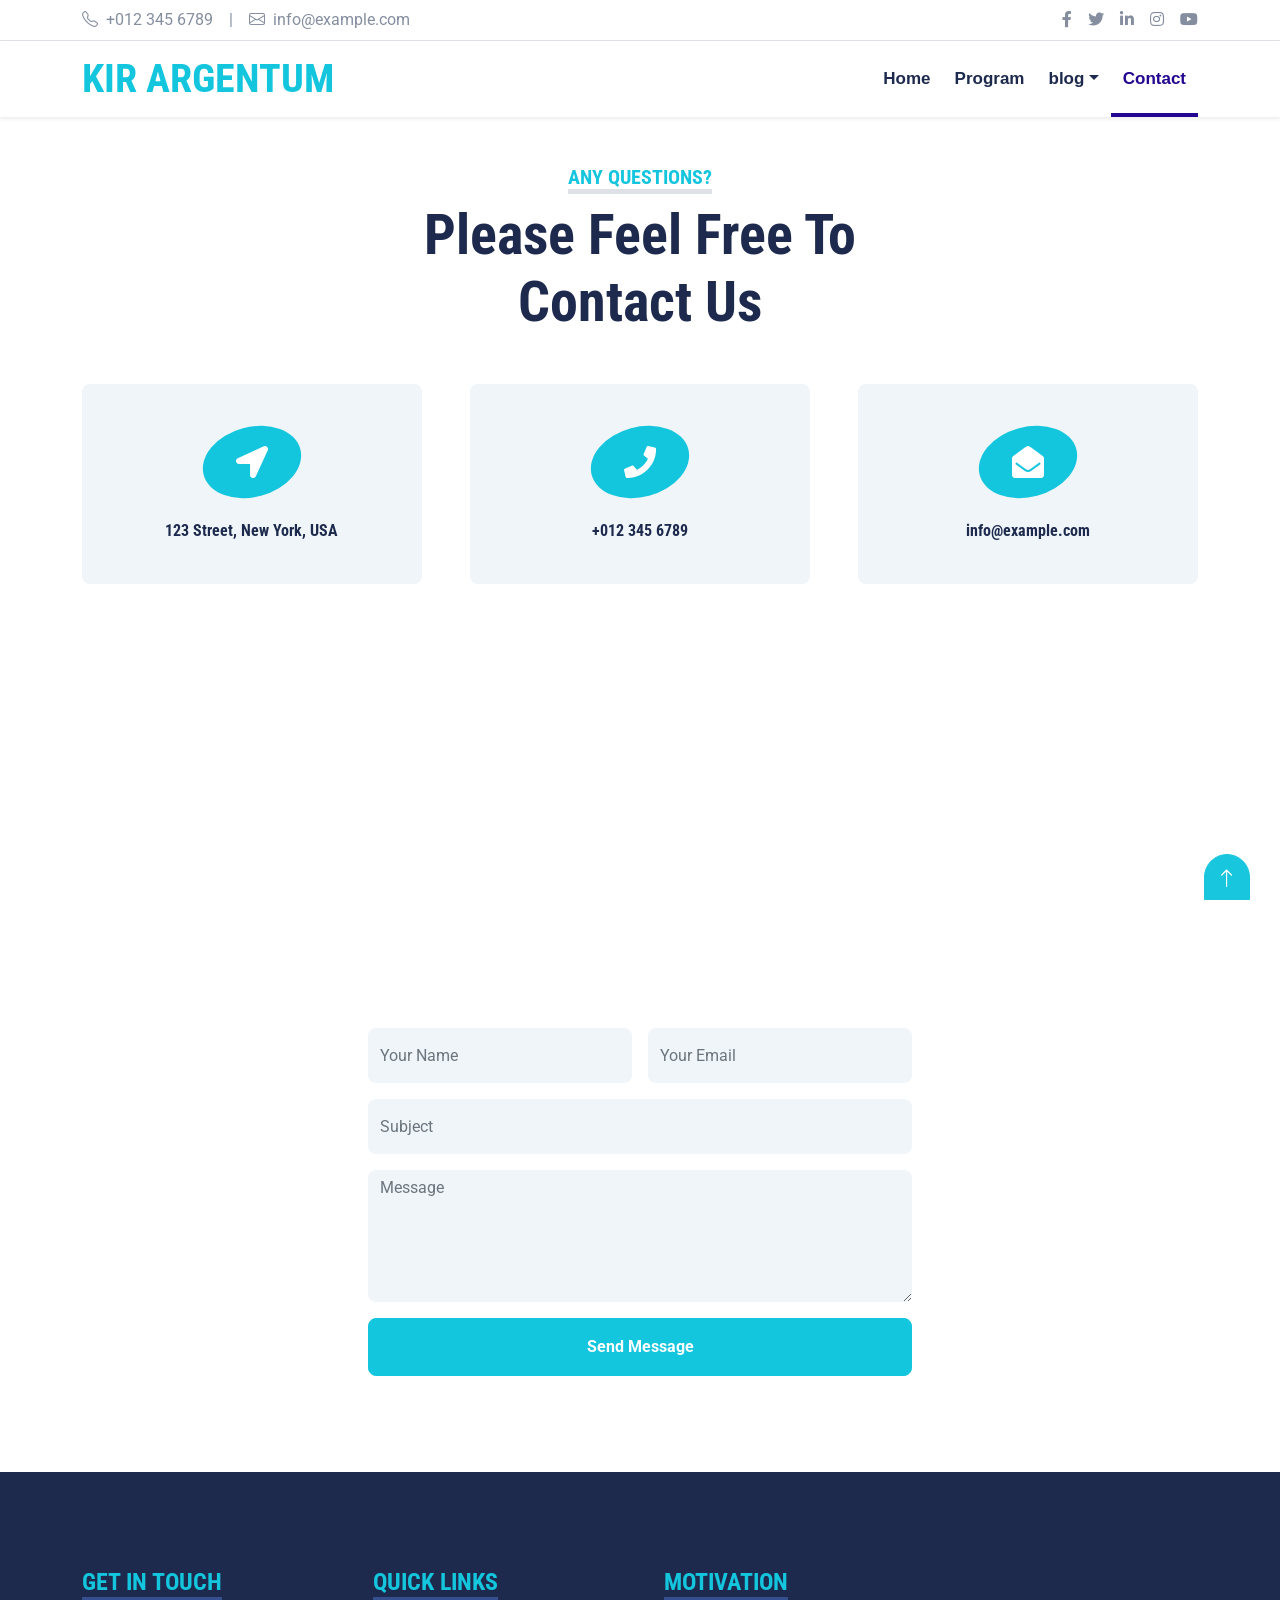
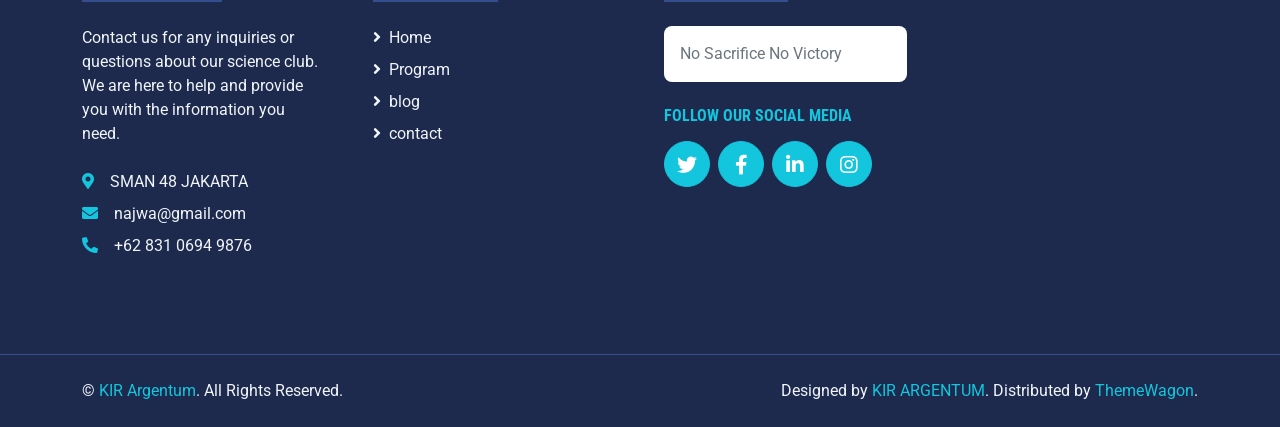
<file: contact.html>
<!DOCTYPE html>
<html lang="en">

<head>
    <meta charset="utf-8">
    <title>KIR Argentum - Science Club of SMAN 48 Jakarta</title>
    <meta content="width=device-width, initial-scale=1.0" name="viewport">
    <meta content="Free HTML Templates" name="keywords">
    <meta content="Free HTML Templates" name="description">

    <!-- Favicon -->
    <link href="img/favicon.ico" rel="icon">

    <!-- Google Web Fonts -->
    <link rel="preconnect" href="https://fonts.gstatic.com">
    <link
        href="https://fonts.googleapis.com/css2?family=Roboto+Condensed:wght@400;700&family=Roboto:wght@400;700&display=swap"
        rel="stylesheet">

    <!-- Icon Font Stylesheet -->
    <link href="https://cdnjs.cloudflare.com/ajax/libs/font-awesome/5.15.0/css/all.min.css" rel="stylesheet">
    <link href="https://cdn.jsdelivr.net/npm/bootstrap-icons@1.4.1/font/bootstrap-icons.css" rel="stylesheet">

    <!-- Libraries Stylesheet -->
    <link href="lib/owlcarousel/assets/owl.carousel.min.css" rel="stylesheet">
    <link href="lib/tempusdominus/css/tempusdominus-bootstrap-4.min.css" rel="stylesheet" />

    <!-- Customized Bootstrap Stylesheet -->
    <link href="css/bootstrap.min.css" rel="stylesheet">

    <!-- Template Stylesheet -->
    <link href="css/style.css" rel="stylesheet">
</head>

<body>
    <!-- Topbar Start -->
    <div class="container-fluid py-2 border-bottom d-none d-lg-block">
        <div class="container">
            <div class="row">
                <div class="col-md-6 text-center text-lg-start mb-2 mb-lg-0">
                    <div class="d-inline-flex align-items-center">
                        <a class="text-decoration-none text-body pe-3" href="#!"><i
                                class="bi bi-telephone me-2"></i>+012
                            345 6789</a>
                        <span class="text-body">|</span>
                        <a class="text-decoration-none text-body px-3" href="#!"><i
                                class="bi bi-envelope me-2"></i>info@example.com</a>
                    </div>
                </div>
                <div class="col-md-6 text-center text-lg-end">
                    <div class="d-inline-flex align-items-center">
                        <a class="text-body px-2" href="#!">
                            <i class="fab fa-facebook-f"></i>
                        </a>
                        <a class="text-body px-2" href="#!">
                            <i class="fab fa-twitter"></i>
                        </a>
                        <a class="text-body px-2" href="#!">
                            <i class="fab fa-linkedin-in"></i>
                        </a>
                        <a class="text-body px-2" href="#!">
                            <i class="fab fa-instagram"></i>
                        </a>
                        <a class="text-body ps-2" href="#!">
                            <i class="fab fa-youtube"></i>
                        </a>
                    </div>
                </div>
            </div>
        </div>
    </div>
    <!-- Topbar End -->


    <!-- Navbar Start -->
    <div class="container-fluid sticky-top bg-white shadow-sm">
        <div class="container">
            <nav class="navbar navbar-expand-lg bg-white navbar-light py-3 py-lg-0">
                <a href="index.html" class="navbar-brand">
                    <h1 class="m-0 text-uppercase text-primary"><i class="img/logokir.jpg"></i>KIR Argentum</h1>
                </a>
                <button class="navbar-toggler" type="button" data-bs-toggle="collapse" data-bs-target="#navbarCollapse">
                    <span class="navbar-toggler-icon"></span>
                </button>
                <div class="collapse navbar-collapse" id="navbarCollapse">
                    <div class="navbar-nav ms-auto py-0">
                        <a href="index.html" class="nav-item nav-link ">Home</a>
                        
                        <a href="service.html" class="nav-item nav-link">Program</a>
                        
                        <div class="nav-item dropdown">
                            <a href="#" class="nav-link dropdown-toggle" data-bs-toggle="dropdown">blog</a>
                            <div class="dropdown-menu m-0">
                                <a href="blog.html" class="dropdown-item">Blog Grid</a>
                                <a href="detail.html" class="dropdown-item">Essay kami</a>
                               
                            </div>
                        </div>
                        <a href="contact.html" class="nav-item nav-link active">Contact</a>
                    </div>
                </div>
            </nav>
        </div>
    </div>
    <!-- Navbar End -->


    <!-- Contact Start -->
    <div class="container-fluid pt-5">
        <div class="container">
            <div class="text-center mx-auto mb-5" style="max-width: 500px;">
                <h5 class="d-inline-block text-primary text-uppercase border-bottom border-5">Any Questions?</h5>
                <h1 class="display-4">Please Feel Free To Contact Us</h1>
            </div>
            <div class="row g-5 mb-5">
                <div class="col-lg-4">
                    <div class="bg-light rounded d-flex flex-column align-items-center justify-content-center text-center"
                        style="height: 200px;">
                        <div class="d-flex align-items-center justify-content-center bg-primary rounded-circle mb-4"
                            style="width: 100px; height: 70px; transform: rotate(-15deg);">
                            <i class="fa fa-2x fa-location-arrow text-white" style="transform: rotate(15deg);"></i>
                        </div>
                        <h6 class="mb-0">123 Street, New York, USA</h6>
                    </div>
                </div>
                <div class="col-lg-4">
                    <div class="bg-light rounded d-flex flex-column align-items-center justify-content-center text-center"
                        style="height: 200px;">
                        <div class="d-flex align-items-center justify-content-center bg-primary rounded-circle mb-4"
                            style="width: 100px; height: 70px; transform: rotate(-15deg);">
                            <i class="fa fa-2x fa-phone text-white" style="transform: rotate(15deg);"></i>
                        </div>
                        <h6 class="mb-0">+012 345 6789</h6>
                    </div>
                </div>
                <div class="col-lg-4">
                    <div class="bg-light rounded d-flex flex-column align-items-center justify-content-center text-center"
                        style="height: 200px;">
                        <div class="d-flex align-items-center justify-content-center bg-primary rounded-circle mb-4"
                            style="width: 100px; height: 70px; transform: rotate(-15deg);">
                            <i class="fa fa-2x fa-envelope-open text-white" style="transform: rotate(15deg);"></i>
                        </div>
                        <h6 class="mb-0">info@example.com</h6>
                    </div>
                </div>
            </div>
            <div class="row">
                <div class="col-12" style="height: 500px;">
                    <div class="position-relative h-100">
                        <iframe class="position-relative w-100 h-100"
                            src="https://www.google.com/maps/embed?pb=!1m18!1m12!1m3!1d3001156.4288297426!2d-78.01371936852176!3d42.72876761954724!2m3!1f0!2f0!3f0!3m2!1i1024!2i768!4f13.1!3m3!1m2!1s0x4ccc4bf0f123a5a9%3A0xddcfc6c1de189567!2sNew%20York%2C%20USA!5e0!3m2!1sen!2sbd!4v1603794290143!5m2!1sen!2sbd"
                            frameborder="0" style="border:0;" allowfullscreen="" aria-hidden="false"
                            tabindex="0"></iframe>
                    </div>
                </div>
            </div>
            <div class="row justify-content-center position-relative" style="margin-top: -200px; z-index: 1;">
                <div class="col-lg-8">
                    <div class="bg-white rounded p-5 m-5 mb-0">
                        <form>
                            <div class="row g-3">
                                <div class="col-12 col-sm-6">
                                    <input type="text" class="form-control bg-light border-0" placeholder="Your Name"
                                        style="height: 55px;">
                                </div>
                                <div class="col-12 col-sm-6">
                                    <input type="email" class="form-control bg-light border-0" placeholder="Your Email"
                                        style="height: 55px;">
                                </div>
                                <div class="col-12">
                                    <input type="text" class="form-control bg-light border-0" placeholder="Subject"
                                        style="height: 55px;">
                                </div>
                                <div class="col-12">
                                    <textarea class="form-control bg-light border-0" rows="5"
                                        placeholder="Message"></textarea>
                                </div>
                                <div class="col-12">
                                    <button class="btn btn-primary w-100 py-3" type="submit">Send Message</button>
                                </div>
                            </div>
                        </form>
                    </div>
                </div>
            </div>
        </div>
    </div>
    <!-- Contact End -->


    <!-- Footer Start -->
    <div class="container-fluid bg-dark text-light mt-5 py-5">
        <div class="container py-5">
            <div class="row g-5">
                <div class="col-lg-3 col-md-6">
                    <h4 class="d-inline-block text-primary text-uppercase border-bottom border-5 border-secondary mb-4">
                        Get In Touch</h4>
                    <p class="mb-4">Contact us for any inquiries or questions about our science club. We are here to help and provide you with the information you need.
                    </p>
                    <p class="mb-2"><i class="fa fa-map-marker-alt text-primary me-3"></i>SMAN 48 JAKARTA</p>
                    <p class="mb-2"><i class="fa fa-envelope text-primary me-3"></i>najwa@gmail.com</p>
                    <p class="mb-0"><i class="fa fa-phone-alt text-primary me-3"></i>+62 831 0694 9876</p>
                </div>
                <div class="col-lg-3 col-md-6">
                    <h4 class="d-inline-block text-primary text-uppercase border-bottom border-5 border-secondary mb-4">
                        Quick Links</h4>
                    <div class="d-flex flex-column justify-content-start">
                        <a class="text-light mb-2" href="index.html"><i class="fa fa-angle-right me-2"></i>Home</a>
                        <a class="text-light mb-2" href="Program.html"><i class="fa fa-angle-right me-2"></i>Program</a>
                        <a class="text-light mb-2" href="blog.html"><i class="fa fa-angle-right me-2"></i>blog</a>
                        <a class="text-light mb-2" href="contact.html"><i class="fa fa-angle-right me-2"></i>contact</a>
                     
                    </div>
                </div>
                
                <div class="col-lg-3 col-md-6">
                    <h4 class="d-inline-block text-primary text-uppercase border-bottom border-5 border-secondary mb-4">
                        motivation</h4>
                    <form action="">
                        <div class="input-group">
                            <input type="text" class="form-control p-3 border-0" placeholder="No Sacrifice No Victory">
                        
                        </div>
                    </form>
                    <h6 class="text-primary text-uppercase mt-4 mb-3">Follow Our Social Media</h6>
                    <div class="d-flex">
                        <a class="btn btn-lg btn-primary btn-lg-square rounded-circle me-2" href="#!"><i
                                class="fab fa-twitter"></i></a>
                        <a class="btn btn-lg btn-primary btn-lg-square rounded-circle me-2" href="#!"><i
                                class="fab fa-facebook-f"></i></a>
                        <a class="btn btn-lg btn-primary btn-lg-square rounded-circle me-2" href="#!"><i
                                class="fab fa-linkedin-in"></i></a>
                        <a class="btn btn-lg btn-primary btn-lg-square rounded-circle" href="https://www.instagram.com/kirargentum48"><i
                                class="fab fa-instagram"></i></a>
                    </div>
                </div>
            </div>
        </div>
    </div>
    <div class="container-fluid bg-dark text-light border-top border-secondary py-4">
        <div class="container">
            <div class="row g-5">
                <div class="col-md-6 text-center text-md-start">
                    <p class="mb-md-0">&copy; <a class="text-primary" href="index.html">KIR Argentum</a>. All Rights Reserved.
                    </p>
                </div>
                <div class="col-md-6 text-center text-md-end">
                    <p class="mb-0">Designed by <a class="text-primary" href="https://htmlcodex.com"
                            target="_blank">KIR ARGENTUM</a>. Distributed by <a href="https://themewagon.com"
                            target="_blank">ThemeWagon</a>.</p>
                </div>
            </div>
        </div>
    </div>
    <!-- Footer End -->


    <!-- Back to Top -->
    <a href="#!" class="btn btn-lg btn-primary btn-lg-square back-to-top"><i class="bi bi-arrow-up"></i></a>


    <!-- JavaScript Libraries -->
    <script src="https://code.jquery.com/jquery-3.4.1.min.js"></script>
    <script src="https://cdn.jsdelivr.net/npm/bootstrap@5.0.0/dist/js/bootstrap.bundle.min.js"></script>
    <script src="lib/easing/easing.min.js"></script>
    <script src="lib/waypoints/waypoints.min.js"></script>
    <script src="lib/owlcarousel/owl.carousel.min.js"></script>
    <script src="lib/tempusdominus/js/moment.min.js"></script>
    <script src="lib/tempusdominus/js/moment-timezone.min.js"></script>
    <script src="lib/tempusdominus/js/tempusdominus-bootstrap-4.min.js"></script>

    <!-- Template Javascript -->
    <script src="js/main.js"></script>
</body>

</html>
</file>
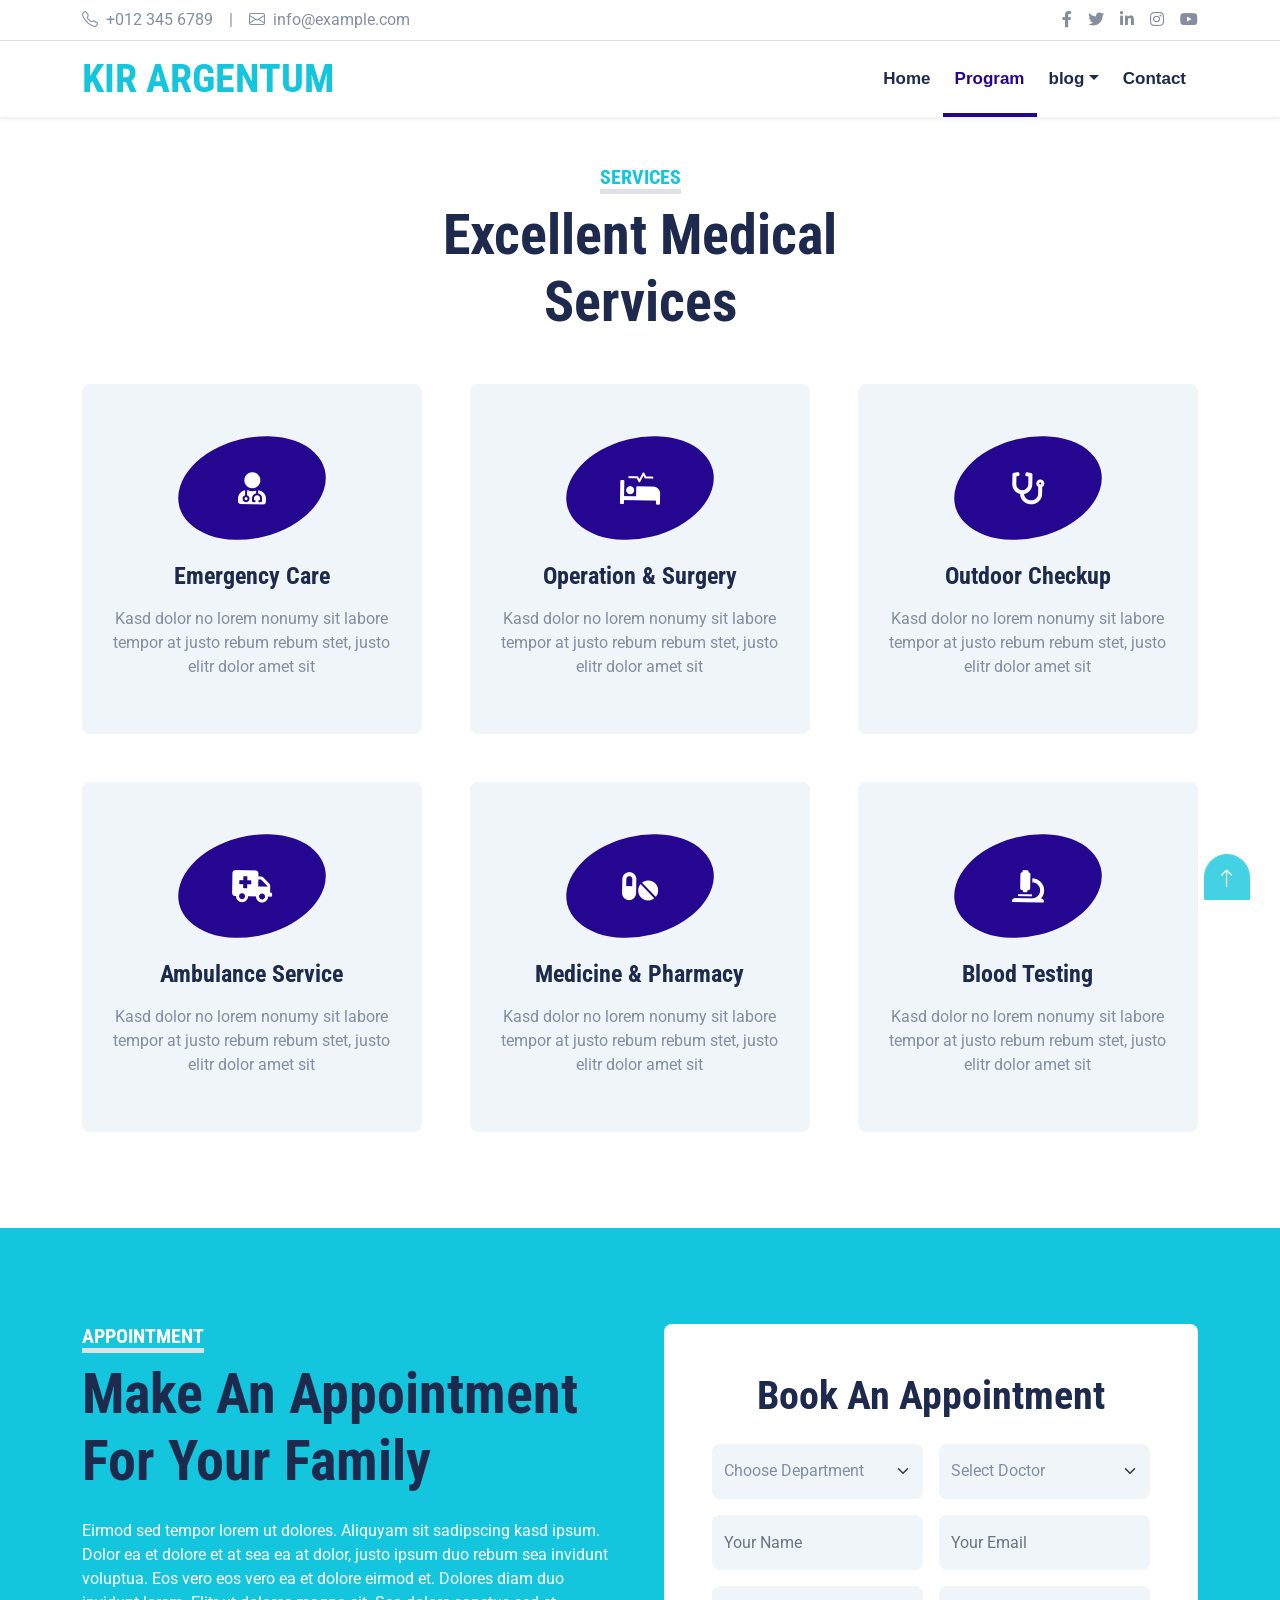
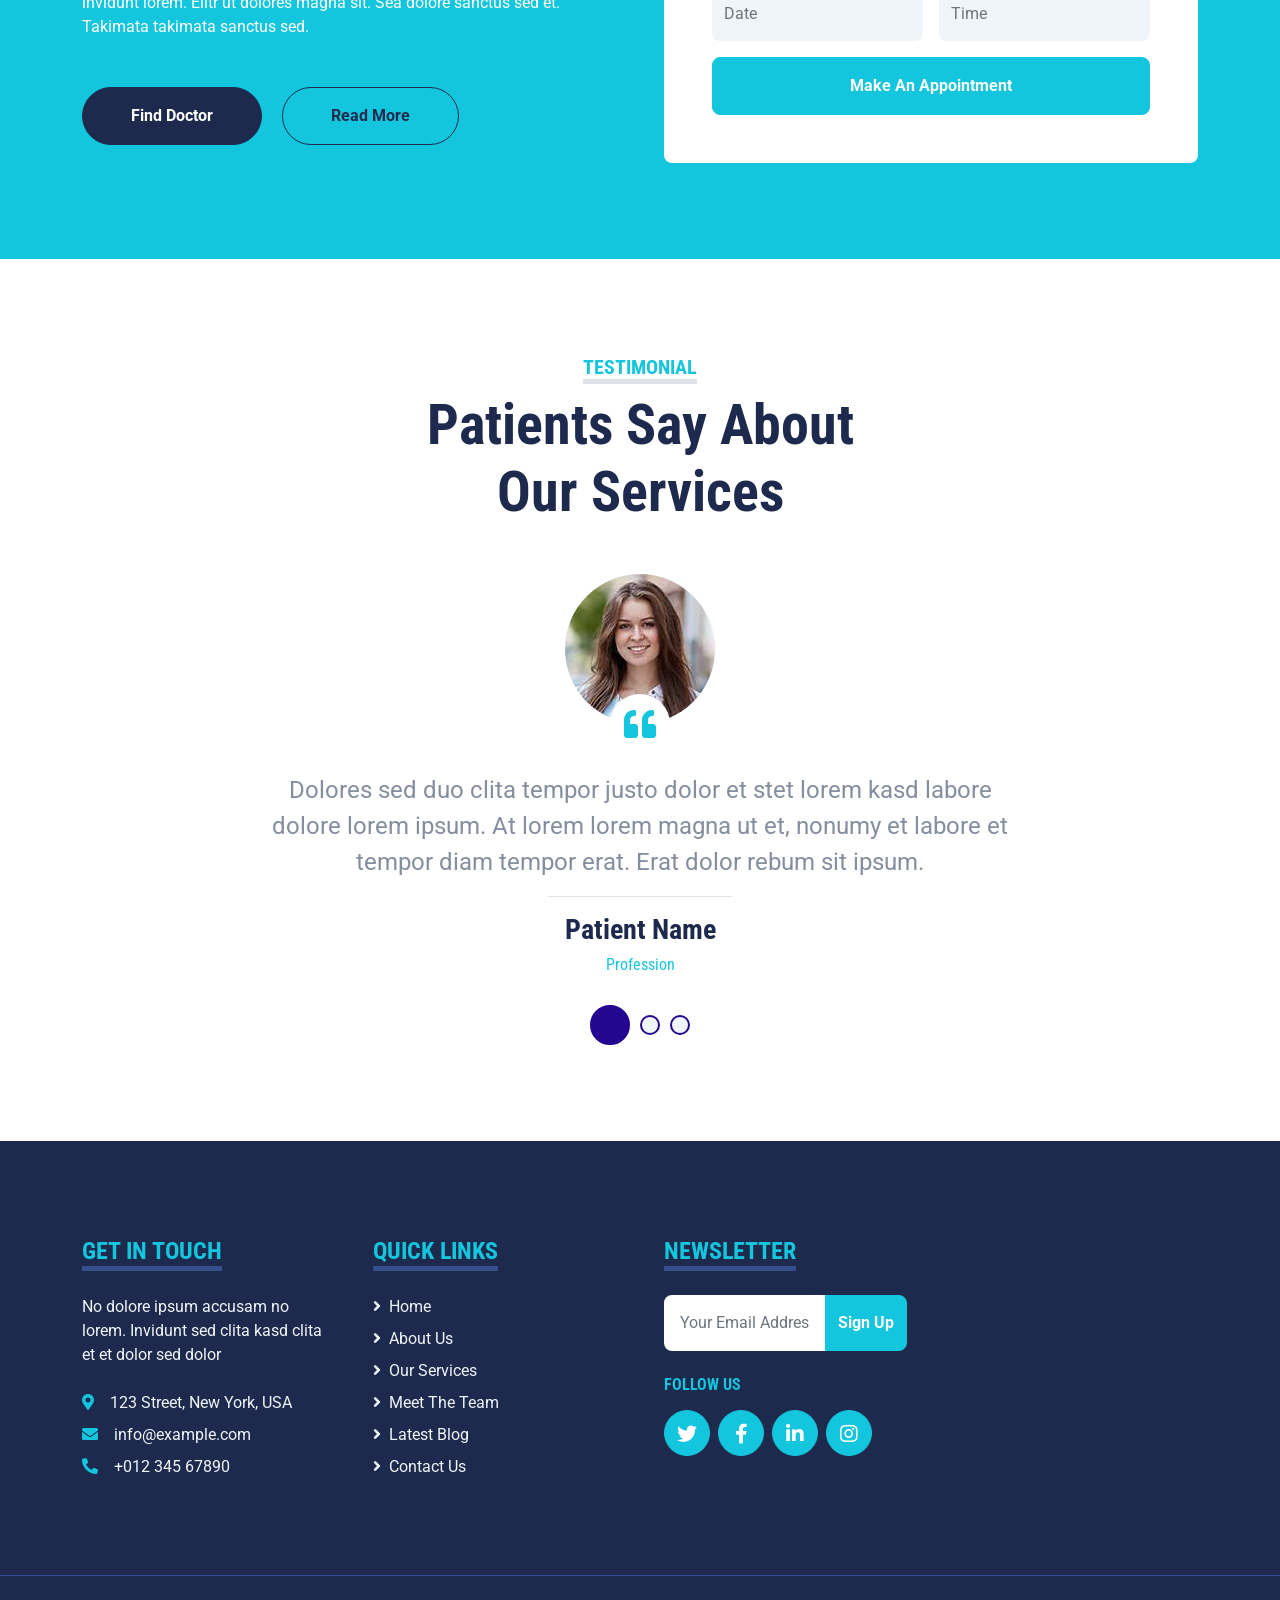
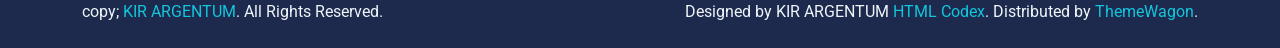
<file: program.html>
<!DOCTYPE html>
<html lang="en">

<head>
    <meta charset="utf-8">
    <title>KIR Argentum - Science Club of SMAN 48 Jakarta</title>
    <meta content="width=device-width, initial-scale=1.0" name="viewport">
    <meta content="Free HTML Templates" name="keywords">
    <meta content="Free HTML Templates" name="description">

    <!-- Favicon -->
    <link href="img/favicon.ico" rel="icon">

    <!-- Google Web Fonts -->
    <link rel="preconnect" href="https://fonts.gstatic.com">
    <link
        href="https://fonts.googleapis.com/css2?family=Roboto+Condensed:wght@400;700&family=Roboto:wght@400;700&display=swap"
        rel="stylesheet">

    <!-- Icon Font Stylesheet -->
    <link href="https://cdnjs.cloudflare.com/ajax/libs/font-awesome/5.15.0/css/all.min.css" rel="stylesheet">
    <link href="https://cdn.jsdelivr.net/npm/bootstrap-icons@1.4.1/font/bootstrap-icons.css" rel="stylesheet">

    <!-- Libraries Stylesheet -->
    <link href="lib/owlcarousel/assets/owl.carousel.min.css" rel="stylesheet">
    <link href="lib/tempusdominus/css/tempusdominus-bootstrap-4.min.css" rel="stylesheet" />

    <!-- Customized Bootstrap Stylesheet -->
    <link href="css/bootstrap.min.css" rel="stylesheet">

    <!-- Template Stylesheet -->
    <link href="css/style.css" rel="stylesheet">
</head>

<body>
    <!-- Topbar Start -->
    <div class="container-fluid py-2 border-bottom d-none d-lg-block">
        <div class="container">
            <div class="row">
                <div class="col-md-6 text-center text-lg-start mb-2 mb-lg-0">
                    <div class="d-inline-flex align-items-center">
                        <a class="text-decoration-none text-body pe-3" href="#!"><i
                                class="bi bi-telephone me-2"></i>+012
                            345 6789</a>
                        <span class="text-body">|</span>
                        <a class="text-decoration-none text-body px-3" href="#!"><i
                                class="bi bi-envelope me-2"></i>info@example.com</a>
                    </div>
                </div>
                <div class="col-md-6 text-center text-lg-end">
                    <div class="d-inline-flex align-items-center">
                        <a class="text-body px-2" href="#!">
                            <i class="fab fa-facebook-f"></i>
                        </a>
                        <a class="text-body px-2" href="#!">
                            <i class="fab fa-twitter"></i>
                        </a>
                        <a class="text-body px-2" href="#!">
                            <i class="fab fa-linkedin-in"></i>
                        </a>
                        <a class="text-body px-2" href="#!">
                            <i class="fab fa-instagram"></i>
                        </a>
                        <a class="text-body ps-2" href="#!">
                            <i class="fab fa-youtube"></i>
                        </a>
                    </div>
                </div>
            </div>
        </div>
    </div>
    <!-- Topbar End -->


    <!-- Navbar Start -->
    <div class="container-fluid sticky-top bg-white shadow-sm">
        <div class="container">
            <nav class="navbar navbar-expand-lg bg-white navbar-light py-3 py-lg-0">
                <a href="index.html" class="navbar-brand">
                    <h1 class="m-0 text-uppercase text-primary"><i class="img/logokir.jpg"></i>KIR Argentum</h1>
                </a>
                <button class="navbar-toggler" type="button" data-bs-toggle="collapse" data-bs-target="#navbarCollapse">
                    <span class="navbar-toggler-icon"></span>
                </button>
                <div class="collapse navbar-collapse" id="navbarCollapse">
                    <div class="navbar-nav ms-auto py-0">
                        <a href="index.html" class="nav-item nav-link ">Home</a>
                        
                        <a href="service.html" class="nav-item nav-link active">Program</a>
                        
                        <div class="nav-item dropdown">
                            <a href="#" class="nav-link dropdown-toggle" data-bs-toggle="dropdown">blog</a>
                            <div class="dropdown-menu m-0">
                                <a href="blog.html" class="dropdown-item">Blog Grid</a>
                                <a href="detail.html" class="dropdown-item">Essay kami</a>
                               
                            </div>
                        </div>
                        <a href="contact.html" class="nav-item nav-link">Contact</a>
                    </div>
                </div>
            </nav>
        </div>
    </div>
    <!-- Navbar End -->



    <!-- Services Start -->
    <div class="container-fluid py-5">
        <div class="container">
            <div class="text-center mx-auto mb-5" style="max-width: 500px;">
                <h5 class="d-inline-block text-primary text-uppercase border-bottom border-5">Services</h5>
                <h1 class="display-4">Excellent Medical Services</h1>
            </div>
            <div class="row g-5">
                <div class="col-lg-4 col-md-6">
                    <div
                        class="service-item bg-light rounded d-flex flex-column align-items-center justify-content-center text-center">
                        <div class="service-icon mb-4">
                            <i class="fa fa-2x fa-user-md text-white"></i>
                        </div>
                        <h4 class="mb-3">Emergency Care</h4>
                        <p class="m-0">Kasd dolor no lorem nonumy sit labore tempor at justo rebum rebum stet, justo
                            elitr dolor amet sit</p>
                        <a class="btn btn-lg btn-primary rounded-pill" href="#!">
                            <i class="bi bi-arrow-right"></i>
                        </a>
                    </div>
                </div>
                <div class="col-lg-4 col-md-6">
                    <div
                        class="service-item bg-light rounded d-flex flex-column align-items-center justify-content-center text-center">
                        <div class="service-icon mb-4">
                            <i class="fa fa-2x fa-procedures text-white"></i>
                        </div>
                        <h4 class="mb-3">Operation & Surgery</h4>
                        <p class="m-0">Kasd dolor no lorem nonumy sit labore tempor at justo rebum rebum stet, justo
                            elitr dolor amet sit</p>
                        <a class="btn btn-lg btn-primary rounded-pill" href="#!">
                            <i class="bi bi-arrow-right"></i>
                        </a>
                    </div>
                </div>
                <div class="col-lg-4 col-md-6">
                    <div
                        class="service-item bg-light rounded d-flex flex-column align-items-center justify-content-center text-center">
                        <div class="service-icon mb-4">
                            <i class="fa fa-2x fa-stethoscope text-white"></i>
                        </div>
                        <h4 class="mb-3">Outdoor Checkup</h4>
                        <p class="m-0">Kasd dolor no lorem nonumy sit labore tempor at justo rebum rebum stet, justo
                            elitr dolor amet sit</p>
                        <a class="btn btn-lg btn-primary rounded-pill" href="#!">
                            <i class="bi bi-arrow-right"></i>
                        </a>
                    </div>
                </div>
                <div class="col-lg-4 col-md-6">
                    <div
                        class="service-item bg-light rounded d-flex flex-column align-items-center justify-content-center text-center">
                        <div class="service-icon mb-4">
                            <i class="fa fa-2x fa-ambulance text-white"></i>
                        </div>
                        <h4 class="mb-3">Ambulance Service</h4>
                        <p class="m-0">Kasd dolor no lorem nonumy sit labore tempor at justo rebum rebum stet, justo
                            elitr dolor amet sit</p>
                        <a class="btn btn-lg btn-primary rounded-pill" href="#!">
                            <i class="bi bi-arrow-right"></i>
                        </a>
                    </div>
                </div>
                <div class="col-lg-4 col-md-6">
                    <div
                        class="service-item bg-light rounded d-flex flex-column align-items-center justify-content-center text-center">
                        <div class="service-icon mb-4">
                            <i class="fa fa-2x fa-pills text-white"></i>
                        </div>
                        <h4 class="mb-3">Medicine & Pharmacy</h4>
                        <p class="m-0">Kasd dolor no lorem nonumy sit labore tempor at justo rebum rebum stet, justo
                            elitr dolor amet sit</p>
                        <a class="btn btn-lg btn-primary rounded-pill" href="#!">
                            <i class="bi bi-arrow-right"></i>
                        </a>
                    </div>
                </div>
                <div class="col-lg-4 col-md-6">
                    <div
                        class="service-item bg-light rounded d-flex flex-column align-items-center justify-content-center text-center">
                        <div class="service-icon mb-4">
                            <i class="fa fa-2x fa-microscope text-white"></i>
                        </div>
                        <h4 class="mb-3">Blood Testing</h4>
                        <p class="m-0">Kasd dolor no lorem nonumy sit labore tempor at justo rebum rebum stet, justo
                            elitr dolor amet sit</p>
                        <a class="btn btn-lg btn-primary rounded-pill" href="#!">
                            <i class="bi bi-arrow-right"></i>
                        </a>
                    </div>
                </div>
            </div>
        </div>
    </div>
    <!-- Services End -->


    <!-- Appointment Start -->
    <div class="container-fluid bg-primary my-5 py-5">
        <div class="container py-5">
            <div class="row gx-5">
                <div class="col-lg-6 mb-5 mb-lg-0">
                    <div class="mb-4">
                        <h5 class="d-inline-block text-white text-uppercase border-bottom border-5">Appointment</h5>
                        <h1 class="display-4">Make An Appointment For Your Family</h1>
                    </div>
                    <p class="text-white mb-5">Eirmod sed tempor lorem ut dolores. Aliquyam sit sadipscing kasd ipsum.
                        Dolor ea et dolore et at sea ea at dolor, justo ipsum duo rebum sea invidunt voluptua. Eos vero
                        eos vero ea et dolore eirmod et. Dolores diam duo invidunt lorem. Elitr ut dolores magna sit.
                        Sea dolore sanctus sed et. Takimata takimata sanctus sed.</p>
                    <a class="btn btn-dark rounded-pill py-3 px-5 me-3" href="#!">Find Doctor</a>
                    <a class="btn btn-outline-dark rounded-pill py-3 px-5" href="#!">Read More</a>
                </div>
                <div class="col-lg-6">
                    <div class="bg-white text-center rounded p-5">
                        <h1 class="mb-4">Book An Appointment</h1>
                        <form>
                            <div class="row g-3">
                                <div class="col-12 col-sm-6">
                                    <select class="form-select bg-light border-0" style="height: 55px;">
                                        <option selected>Choose Department</option>
                                        <option value="1">Department 1</option>
                                        <option value="2">Department 2</option>
                                        <option value="3">Department 3</option>
                                    </select>
                                </div>
                                <div class="col-12 col-sm-6">
                                    <select class="form-select bg-light border-0" style="height: 55px;">
                                        <option selected>Select Doctor</option>
                                        <option value="1">Doctor 1</option>
                                        <option value="2">Doctor 2</option>
                                        <option value="3">Doctor 3</option>
                                    </select>
                                </div>
                                <div class="col-12 col-sm-6">
                                    <input type="text" class="form-control bg-light border-0" placeholder="Your Name"
                                        style="height: 55px;">
                                </div>
                                <div class="col-12 col-sm-6">
                                    <input type="email" class="form-control bg-light border-0" placeholder="Your Email"
                                        style="height: 55px;">
                                </div>
                                <div class="col-12 col-sm-6">
                                    <div class="date" id="date" data-target-input="nearest">
                                        <input type="text" class="form-control bg-light border-0 datetimepicker-input"
                                            placeholder="Date" data-target="#date" data-toggle="datetimepicker"
                                            style="height: 55px;">
                                    </div>
                                </div>
                                <div class="col-12 col-sm-6">
                                    <div class="time" id="time" data-target-input="nearest">
                                        <input type="text" class="form-control bg-light border-0 datetimepicker-input"
                                            placeholder="Time" data-target="#time" data-toggle="datetimepicker"
                                            style="height: 55px;">
                                    </div>
                                </div>
                                <div class="col-12">
                                    <button class="btn btn-primary w-100 py-3" type="submit">Make An
                                        Appointment</button>
                                </div>
                            </div>
                        </form>
                    </div>
                </div>
            </div>
        </div>
    </div>
    <!-- Appointment End -->


    <!-- Testimonial Start -->
    <div class="container-fluid py-5">
        <div class="container">
            <div class="text-center mx-auto mb-5" style="max-width: 500px;">
                <h5 class="d-inline-block text-primary text-uppercase border-bottom border-5">Testimonial</h5>
                <h1 class="display-4">Patients Say About Our Services</h1>
            </div>
            <div class="row justify-content-center">
                <div class="col-lg-8">
                    <div class="owl-carousel testimonial-carousel">
                        <div class="testimonial-item text-center">
                            <div class="position-relative mb-5">
                                <img class="img-fluid rounded-circle mx-auto" src="img/testimonial-1.jpg" alt="">
                                <div class="position-absolute top-100 start-50 translate-middle d-flex align-items-center justify-content-center bg-white rounded-circle"
                                    style="width: 60px; height: 60px;">
                                    <i class="fa fa-quote-left fa-2x text-primary"></i>
                                </div>
                            </div>
                            <p class="fs-4 fw-normal">Dolores sed duo clita tempor justo dolor et stet lorem kasd labore
                                dolore lorem ipsum. At lorem lorem magna ut et, nonumy et labore et tempor diam tempor
                                erat. Erat dolor rebum sit ipsum.</p>
                            <hr class="w-25 mx-auto">
                            <h3>Patient Name</h3>
                            <h6 class="fw-normal text-primary mb-3">Profession</h6>
                        </div>
                        <div class="testimonial-item text-center">
                            <div class="position-relative mb-5">
                                <img class="img-fluid rounded-circle mx-auto" src="img/testimonial-2.jpg" alt="">
                                <div class="position-absolute top-100 start-50 translate-middle d-flex align-items-center justify-content-center bg-white rounded-circle"
                                    style="width: 60px; height: 60px;">
                                    <i class="fa fa-quote-left fa-2x text-primary"></i>
                                </div>
                            </div>
                            <p class="fs-4 fw-normal">Dolores sed duo clita tempor justo dolor et stet lorem kasd labore
                                dolore lorem ipsum. At lorem lorem magna ut et, nonumy et labore et tempor diam tempor
                                erat. Erat dolor rebum sit ipsum.</p>
                            <hr class="w-25 mx-auto">
                            <h3>Patient Name</h3>
                            <h6 class="fw-normal text-primary mb-3">Profession</h6>
                        </div>
                        <div class="testimonial-item text-center">
                            <div class="position-relative mb-5">
                                <img class="img-fluid rounded-circle mx-auto" src="img/testimonial-3.jpg" alt="">
                                <div class="position-absolute top-100 start-50 translate-middle d-flex align-items-center justify-content-center bg-white rounded-circle"
                                    style="width: 60px; height: 60px;">
                                    <i class="fa fa-quote-left fa-2x text-primary"></i>
                                </div>
                            </div>
                            <p class="fs-4 fw-normal">Dolores sed duo clita tempor justo dolor et stet lorem kasd labore
                                dolore lorem ipsum. At lorem lorem magna ut et, nonumy et labore et tempor diam tempor
                                erat. Erat dolor rebum sit ipsum.</p>
                            <hr class="w-25 mx-auto">
                            <h3>Patient Name</h3>
                            <h6 class="fw-normal text-primary mb-3">Profession</h6>
                        </div>
                    </div>
                </div>
            </div>
        </div>
    </div>
    <!-- Testimonial End -->


    <!-- Footer Start -->
    <div class="container-fluid bg-dark text-light mt-5 py-5">
        <div class="container py-5">
            <div class="row g-5">
                <div class="col-lg-3 col-md-6">
                    <h4 class="d-inline-block text-primary text-uppercase border-bottom border-5 border-secondary mb-4">
                        Get In Touch</h4>
                    <p class="mb-4">No dolore ipsum accusam no lorem. Invidunt sed clita kasd clita et et dolor sed
                        dolor</p>
                    <p class="mb-2"><i class="fa fa-map-marker-alt text-primary me-3"></i>123 Street, New York, USA</p>
                    <p class="mb-2"><i class="fa fa-envelope text-primary me-3"></i>info@example.com</p>
                    <p class="mb-0"><i class="fa fa-phone-alt text-primary me-3"></i>+012 345 67890</p>
                </div>
                <div class="col-lg-3 col-md-6">
                    <h4 class="d-inline-block text-primary text-uppercase border-bottom border-5 border-secondary mb-4">
                        Quick Links</h4>
                    <div class="d-flex flex-column justify-content-start">
                        <a class="text-light mb-2" href="#!"><i class="fa fa-angle-right me-2"></i>Home</a>
                        <a class="text-light mb-2" href="#!"><i class="fa fa-angle-right me-2"></i>About Us</a>
                        <a class="text-light mb-2" href="#!"><i class="fa fa-angle-right me-2"></i>Our Services</a>
                        <a class="text-light mb-2" href="#!"><i class="fa fa-angle-right me-2"></i>Meet The Team</a>
                        <a class="text-light mb-2" href="#!"><i class="fa fa-angle-right me-2"></i>Latest Blog</a>
                        <a class="text-light" href="#!"><i class="fa fa-angle-right me-2"></i>Contact Us</a>
                    </div>
                </div>
                
                 
                <div class="col-lg-3 col-md-6">
                    <h4 class="d-inline-block text-primary text-uppercase border-bottom border-5 border-secondary mb-4">
                        Newsletter</h4>
                    <form action="">
                        <div class="input-group">
                            <input type="text" class="form-control p-3 border-0" placeholder="Your Email Address">
                            <button class="btn btn-primary">Sign Up</button>
                        </div>
                    </form>
                    <h6 class="text-primary text-uppercase mt-4 mb-3">Follow Us</h6>
                    <div class="d-flex">
                        <a class="btn btn-lg btn-primary btn-lg-square rounded-circle me-2" href="#!"><i
                                class="fab fa-twitter"></i></a>
                        <a class="btn btn-lg btn-primary btn-lg-square rounded-circle me-2" href="#!"><i
                                class="fab fa-facebook-f"></i></a>
                        <a class="btn btn-lg btn-primary btn-lg-square rounded-circle me-2" href="#!"><i
                                class="fab fa-linkedin-in"></i></a>
                        <a class="btn btn-lg btn-primary btn-lg-square rounded-circle" href="https://www.instagram.com/kirargentum48"><i
                                class="fab fa-instagram"></i></a>
                    </div>
                </div>
            </div>
        </div>
    </div>
    <div class="container-fluid bg-dark text-light border-top border-secondary py-4">
        <div class="container">
            <div class="row g-5">
                <div class="col-md-6 text-center text-md-start">
                    <p class="mb-md-0">copy; <a class="text-primary" href="#!">KIR ARGENTUM</a>. All Rights Reserved.
                    </p>
                </div>
                <div class="col-md-6 text-center text-md-end">
                    <p class="mb-0">Designed by KIR ARGENTUM <a class="text-primary" href="https://htmlcodex.com"
                            target="_blank">HTML Codex</a>. Distributed by <a href="https://themewagon.com"
                            target="_blank">ThemeWagon</a>.</p>
                </div>
            </div>
        </div>
    </div>
    <!-- Footer End -->


    <!-- Back to Top -->
    <a href="#!" class="btn btn-lg btn-primary btn-lg-square back-to-top"><i class="bi bi-arrow-up"></i></a>


    <!-- JavaScript Libraries -->
    <script src="https://code.jquery.com/jquery-3.4.1.min.js"></script>
    <script src="https://cdn.jsdelivr.net/npm/bootstrap@5.0.0/dist/js/bootstrap.bundle.min.js"></script>
    <script src="lib/easing/easing.min.js"></script>
    <script src="lib/waypoints/waypoints.min.js"></script>
    <script src="lib/owlcarousel/owl.carousel.min.js"></script>
    <script src="lib/tempusdominus/js/moment.min.js"></script>
    <script src="lib/tempusdominus/js/moment-timezone.min.js"></script>
    <script src="lib/tempusdominus/js/tempusdominus-bootstrap-4.min.js"></script>

    <!-- Template Javascript -->
    <script src="js/main.js"></script>
</body>

</html>
</file>
<file: css/style.css>
/********** Template CSS **********/
:root {
    --primary: #240690;
    --secondary: #05246c;
    --light: #EFF5F9;
    --dark: #1D2A4D;
}

.btn {
    font-weight: 700;
    transition: .5s;
}

.btn:hover {
    -webkit-box-shadow: 0 8px 6px -6px #555555;
    -moz-box-shadow: 0 8px 6px -6px #555555;
    box-shadow: 0 8px 6px -6px #555555;
}

.btn-primary {
    color: #ffffff;
}

.btn-square {
    width: 36px;
    height: 36px;
}

.btn-sm-square {
    width: 28px;
    height: 28px;
}

.btn-lg-square {
    width: 46px;
    height: 46px;
}

.btn-square,
.btn-sm-square,
.btn-lg-square {
    padding-left: 0;
    padding-right: 0;
    text-align: center;
}

.back-to-top {
    position: fixed;
    display: none;
    right: 30px;
    bottom: 0;
    border-radius: 50% 50% 0 0;
    z-index: 99;
}

.navbar-light .navbar-nav .nav-link {
    font-family: 'Jost', sans-serif;
    position: relative;
    margin-left: 30px;
    padding: 30px 0;
    font-size: 18px;
    font-weight: 700;
    color: var(--dark);
    outline: none;
    transition: .5s;
}

.navbar-light .navbar-nav .nav-link:hover,
.navbar-light .navbar-nav .nav-link.active {
    color: var(--primary);
}
/* ==================== NAVBAR ==================== */
.navbar-light .navbar-nav .nav-link {
    font-family: 'Jost', sans-serif;
    font-size: 16px;
    font-weight: 600;
    color: var(--dark);
    padding: 10px 14px !important;   /* jarak antar menu */
    margin: 0 !important;
    transition: all 0.3s ease;
}

.navbar-light .navbar-nav .nav-link:hover,
.navbar-light .navbar-nav .nav-link.active {
    color: var(--primary);
}

/* Desktop (lg ke atas) - agak lebih longgar */
@media (min-width: 992px) {
    .navbar-light .navbar-nav .nav-link {
        font-size: 17px;
        padding: 25px 12px !important;
        margin-left: 6px;
    }
    
    /* efek underline hover */
    .navbar-light .navbar-nav .nav-link::before {
        position: absolute;
        content: "";
        width: 0;
        height: 4px;
        bottom: 0;
        left: 50%;
        background: var(--primary);
        transition: .4s;
    }
    
    .navbar-light .navbar-nav .nav-link:hover::before,
    .navbar-light .navbar-nav .nav-link.active::before {
        width: 100%;
        left: 0;
    }
}

/* Mobile & Tablet - lebih kecil & rapat */
@media (max-width: 991.98px) {
    .navbar {
        padding-top: 12px !important;
        padding-bottom: 12px !important;
    }
    
    .navbar-light .navbar-nav .nav-link {
        font-size: 15.5px;
        padding: 12px 20px !important;   /* rapat tapi nyaman disentuh */
        margin-left: 0;
    }
    
    .navbar-brand h1 {
        font-size: 1.35rem;   /* logo sedikit lebih kecil di HP */
    }
    
    .dropdown-menu {
        padding: 6px 0;
    }
}
.hero-header {
    background: url(../img/homesman48jkt.jpg) center center no-repeat;
    background-size: cover;
}


.hero-header .container {
    position: relative;
    z-index: 1
}

.blog-img {
  height: 250px;
  object-fit: cover;
}
.hero-title-custom {
  color: #ffffff; /* change to any hex/rgb */
  text-shadow: 2px 2px 6px rgba(0,0,0,0.6);
  /* optional: font-weight, letter-spacing, etc. */
}

.service-item {
    position: relative;
    height: 350px;
    padding: 0 30px;
    transition: .5s;
}

.service-item .service-icon {
    width: 150px;
    height: 100px;
    display: flex;
    align-items: center;
    justify-content: center;
    background: var(--primary);
    border-radius: 50%;
    transform: rotate(-14deg);
}

.service-item .service-icon i {
    transform: rotate(15deg);
}

.service-item a.btn {
    position: absolute;
    width: 60px;
    bottom: -48px;
    left: 50%;
    margin-left: -30px;
    opacity: 0;
}

.service-item:hover a.btn {
    bottom: -24px;
    opacity: 1;
}

.price-carousel::after {
    position: absolute;
    content: "";
    width: 100%;
    height: 50%;
    bottom: 0;
    left: 0;
    background: var(--primary);
    border-radius: 8px 8px 50% 50%;
    z-index: -1;
}

.price-carousel .owl-nav {
    margin-top: 35px;
    width: 100%;
    text-align: center;
    display: flex;
    justify-content: center;
}

.price-carousel .owl-nav .owl-prev,
.price-carousel .owl-nav .owl-next{
    position: relative;
    margin: 0 5px;
    width: 45px;
    height: 45px;
    display: flex;
    align-items: center;
    justify-content: center;
    color: var(--primary);
    background: #FFFFFF;
    font-size: 22px;
    border-radius: 45px;
    transition: .5s;
}

.price-carousel .owl-nav .owl-prev:hover,
.price-carousel .owl-nav .owl-next:hover {
    color: var(--dark);
}

@media (min-width: 576px) {
    .team-item .row {
        height: 350px;
    }
}

.team-carousel .owl-nav {
    position: absolute;
    padding: 0 45px;
    width: 100%;
    height: 45px;
    top: calc(50% - 22.5px);
    left: 0;
    display: flex;
    justify-content: space-between;
}

.team-carousel .owl-nav .owl-prev,
.team-carousel .owl-nav .owl-next {
    position: relative;
    width: 45px;
    height: 45px;
    display: flex;
    align-items: center;
    justify-content: center;
    color: #FFFFFF;
    background: var(--primary);
    border-radius: 45px;
    font-size: 22px;
    transition: .5s;
}

.team-carousel .owl-nav .owl-prev:hover,
.team-carousel .owl-nav .owl-next:hover {
    background: var(--dark);
}

.testimonial-carousel .owl-dots {
    margin-top: 15px;
    display: flex;
    align-items: center;
    justify-content: center;
}

.testimonial-carousel .owl-dot {
    position: relative;
    display: inline-block;
    margin: 0 5px;
    width: 20px;
    height: 20px;
    background: var(--light);
    border: 2px solid var(--primary);
    border-radius: 20px;
    transition: .5s;
}

.testimonial-carousel .owl-dot.active {
    width: 40px;
    height: 40px;
    background: var(--primary);
}

.testimonial-carousel .owl-item img {
    width: 150px;
    height: 150px;
}
</file>
